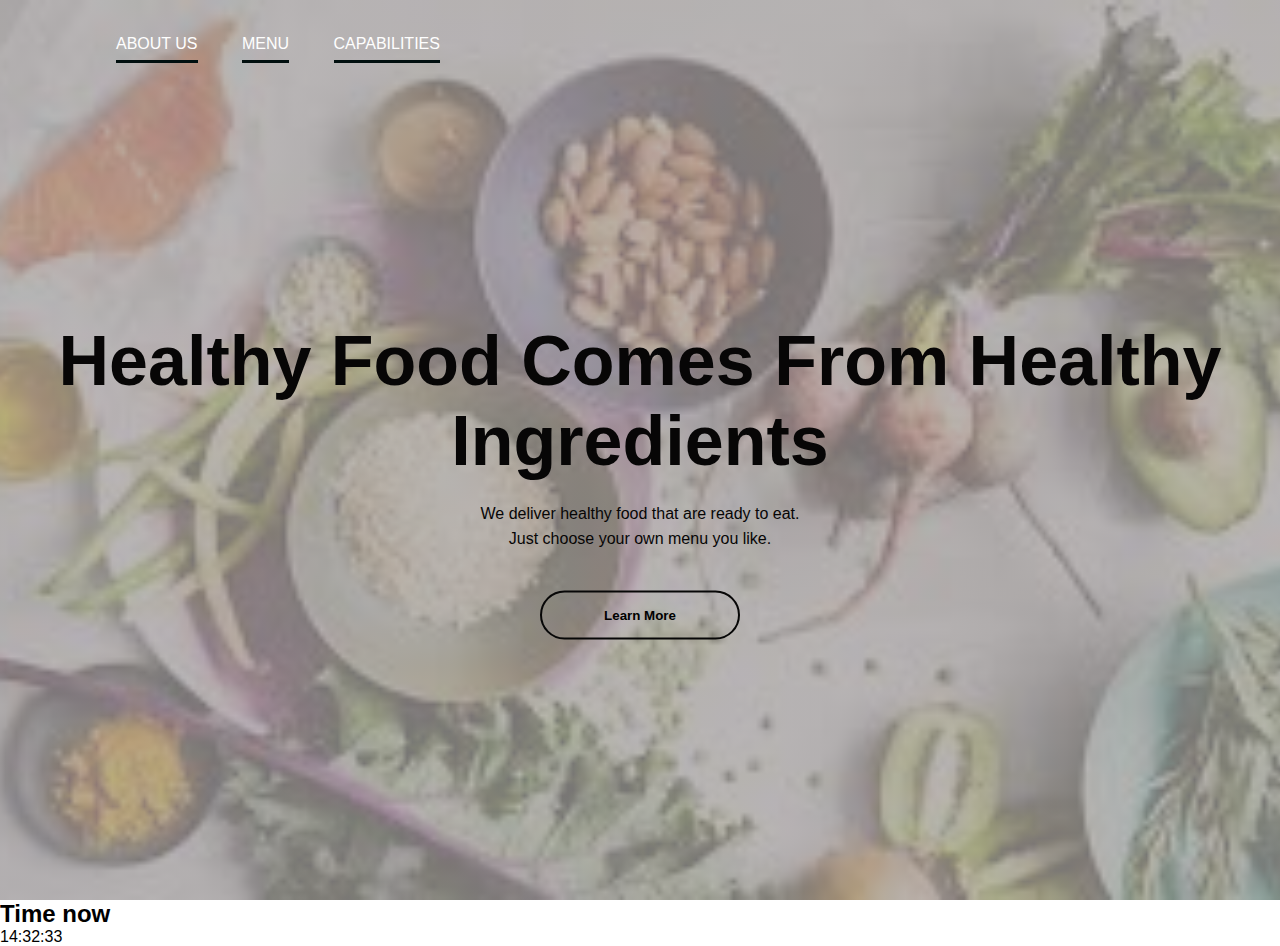
<file: index.html>
<html>
    <head>
<title>
    Marioma Healthy Style 
</title>
<link rel="stylesheet" href="style.css"> 

    </head>
    <body>
<div class="banner">
<div class="navbar">
<ul>
    <li> <a href="aboutus.html" > About US</a> </li>
    <li> <a href="#" > Menu </a> </li>
    <li> <a href="#" > Capabilities </a> </li>
</ul>
</div>

<div class="content">
    <h1>
        Healthy Food Comes From Healthy Ingredients
    </h1>
    <p>
        We deliver healthy food that are ready to eat.<br>Just choose your own menu you like.
    </p>

    <div>
        <a href="learnmore.html">
        <button type="button"><span></span>Learn More</button>
        </a>
       
    </div>
</div>
</div>

    </body>
    <body onload="startTime()">

        <h2>Time now</h2>
        
        <div id="txt"></div>
        
        <script>
        function startTime() {
          const today = new Date();
          let h = today.getHours();
          let m = today.getMinutes();
          let s = today.getSeconds();
          m = checkTime(m);
          s = checkTime(s);
          document.getElementById('txt').innerHTML =  h + ":" + m + ":" + s;
          setTimeout(startTime, 1000);
        }
        
        function checkTime(i) {
          if (i < 10) {i = "0" + i};  // add zero in front of numbers < 10
          return i;
        }
        </script>
        
        </body>
</html>
</file>
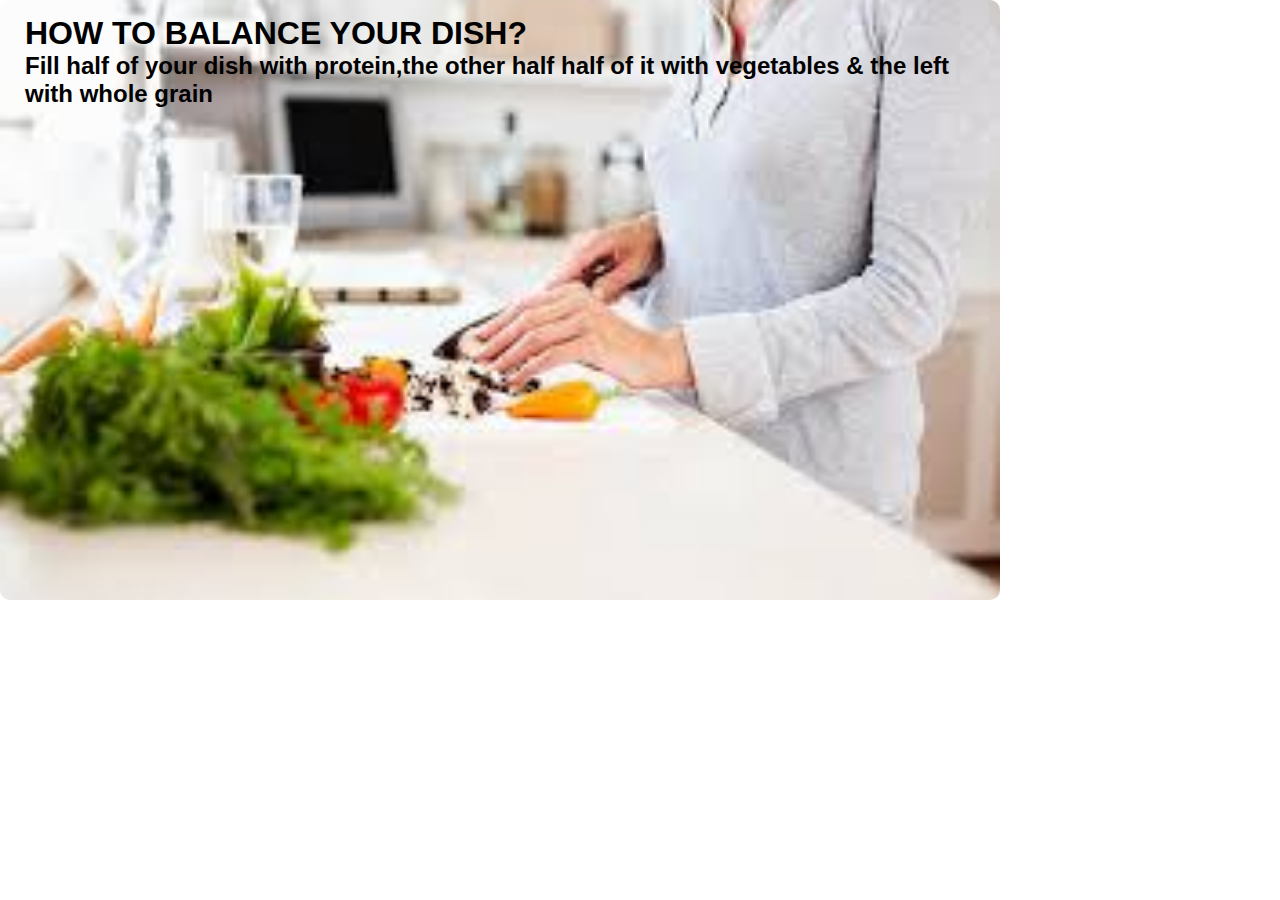
<file: learnmore.html>
<html>
    <head>
<title>
    Techniques 
</title>
<link rel="stylesheet" href="style.css"> 

    </head>
    <body>
        
        <div class="container">
           <div class="col">
                <div class="card">
                    <h1>HOW TO BALANCE YOUR DISH?</h1>
                    <h2>Fill half of your dish with protein,the other half half of it with vegetables & the left with whole grain</h2>
                </div>
            </div>
         </div>  
   
       
        </body>
</file>
<file: style.css>
*{
    margin: 0;
    padding: 0;
    font-family: sans-serif;
}
.banner{
    width: 100%;
    height: 100vh;
    background-image: linear-gradient(rgba(161, 156, 156, 0.75),rgba(161, 156, 156, 0.75)) , url(download.jpg);
    background-size: cover;
    background-position: center;
}
.navbar{
    width: 85%;
    margin: auto;
    padding: 35px 0;
    display: flex;
    align-items: center;
    justify-content: space-between;
}
.navbar ul li{
    list-style: none;
    display:inline-block;
    margin: 0 20px;
    position: relative;
}
.navbar ul li a {
    text-decoration: none;
    color: #fff;
    text-transform: uppercase;
}
.navbar ul li ::after{
    content: '';
    height: 3px;
    width:100%;
    background: #010f0f;
    position: absolute;
    left: 0;
    bottom: -10px;
    transition: 0.5s;
}
.content{
    width: 100%;
    position: absolute;
    top: 50%;
    transform: translateY(-50%);
    text-align: center;
    color: #070606;
}
.content h1{
    font-size: 70px;
    margin-top: 80px;
}
.content p{
    margin : 20px auto;
    font-weight: 100;
    line-height: 25px;
}
button{
    width: 200px;
    padding: 15px 0;
    text-align: center;
    margin: 20px 10px;
    border-radius: 25px;
    font-weight: bold;
    border: 2px solid #070707;
    background: transparent;
    color: #000;
    cursor: pointer;
    position: relative;
    overflow: hidden;
}
span{
    background: #099c3a;
    height: 100%;
    width: 0;
    border-radius: 25px;
    position: absolute;
    left: 0;
    bottom: 0;
    z-index: -1;
    transition: 0.5s;
}
button:hover span{
width :100%;
}
button:hover{
    border: none;
}
.card{
    width: 1000px;
    height: 600px;
    display: inline-block;
    border-radius: 10px;
    padding: 15px 25px;
    box-sizing: border-box;
    cursor: pointer;
    margin: 10 px 15px;
    background-image: url(images\ \(2\).jpg);
    background-position: center;
    background-size: cover;
}

.container{
    display: flex;
}

.banner2{
    width: 100%;
    height: 100vh;
    background-image: url(Slide1.JPG);
    background-size: cover;
    background-position: center;
}
</file>
